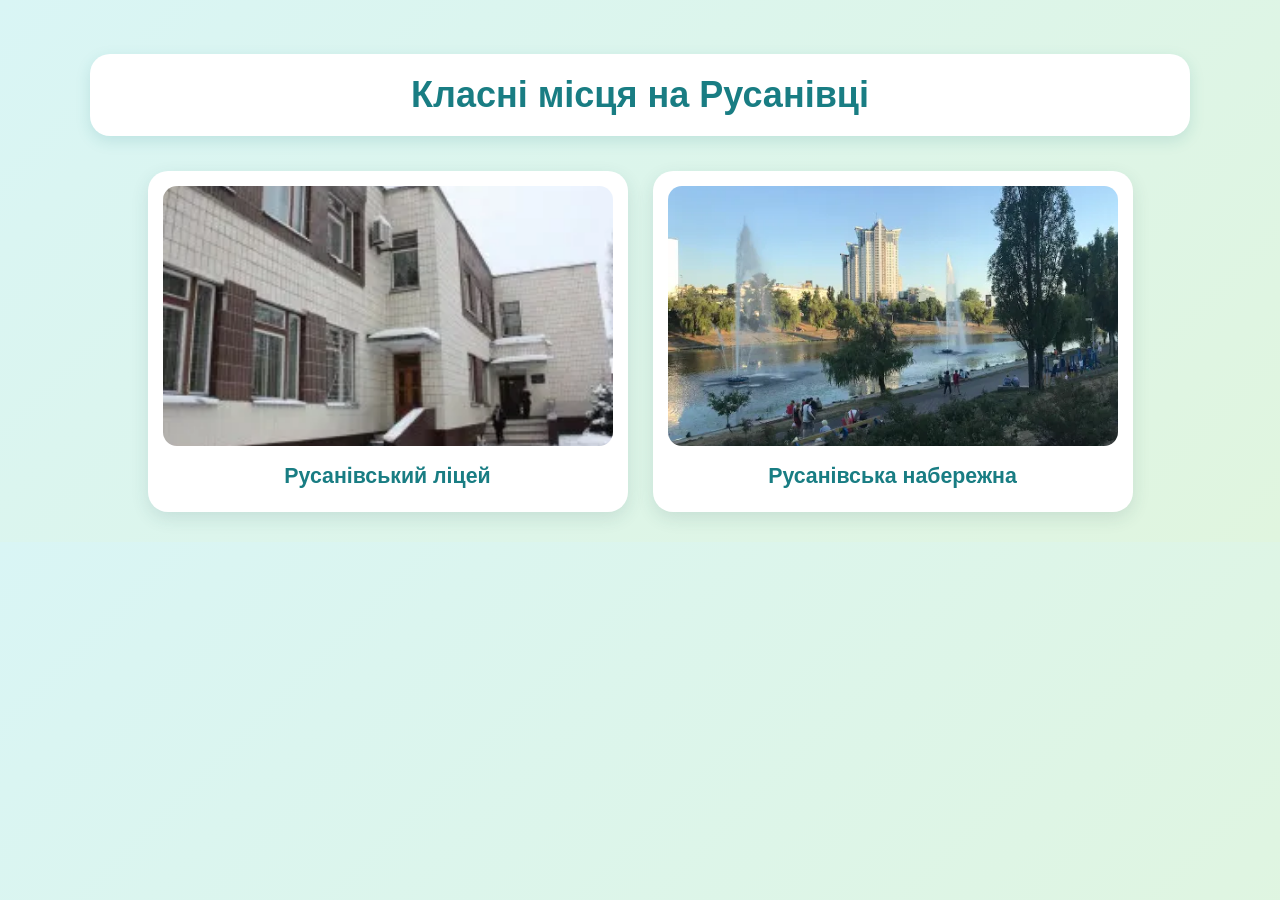
<file: index.html>
<!DOCTYPE html>
<html lang="ua">
<head>
	<link rel="stylesheet" href="style.css">
</head>
<body>
<head>
    <meta charset="UTF-8">
    <title>My Web Page</title>
</head>
<body>
	<div class="main_container">
		<h1 class="page_title">Класні місця на Русанівці</h1>
		<div class="preview_container">
			<a href="lyceum.html" class="preview">
				<img src="lyceum.webp" class="preview_image">
				<p style="font-size: 16pt">Русанівський ліцей</p>
			</a>
			<a href="beach.html" class="preview">
				<img src="beach.webp" class="preview_image">
				<p style="font-size: 16pt">Русанівська набережна</p>
			</a>
		</div>
	</div>
</body>
</file>
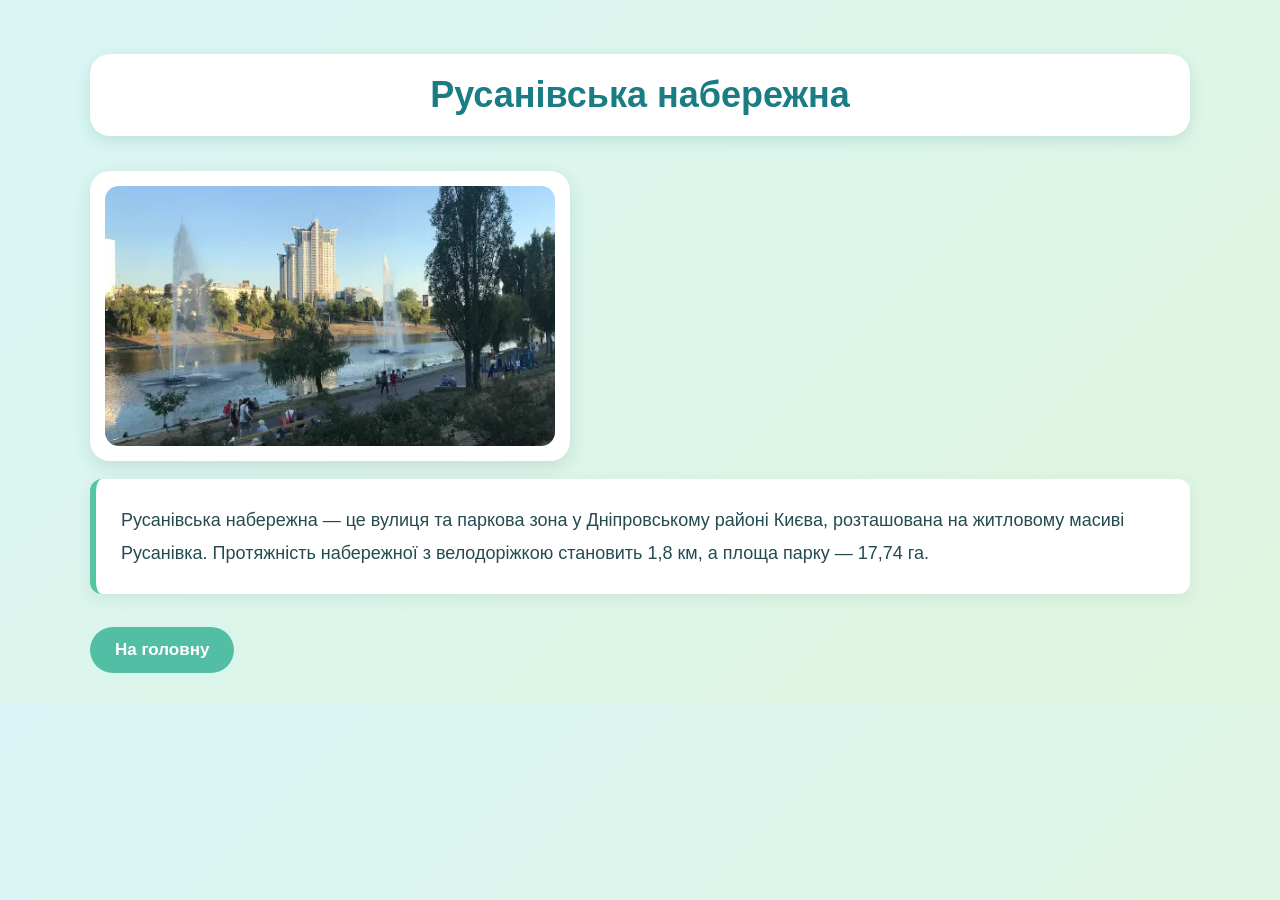
<file: beach.html>
<!DOCTYPE html>
<html lang="ua">
<head>
	<link rel="stylesheet" href="style.css">
</head>
<body>
<head>
    <meta charset="UTF-8">
    <title>My Web Page</title>
</head>
<body>
	<div class="main_container">
		<h1 class="page_title">Русанівська набережна</h1>
		<div class="content_container">
			<div class="preview">
				<img src="beach.webp" class="preview_image">
			</div>
			<div class="main_container">
				<p class="description">Русанівська набережна — це вулиця та паркова зона у Дніпровському районі Києва, розташована на житловому масиві Русанівка.  Протяжність набережної з велодоріжкою становить 1,8 км, а площа парку — 17,74 га.</p>
				<a href="index.html" class="button">На головну<a>
			</div>
		</div>
	</div>
</body>
</file>
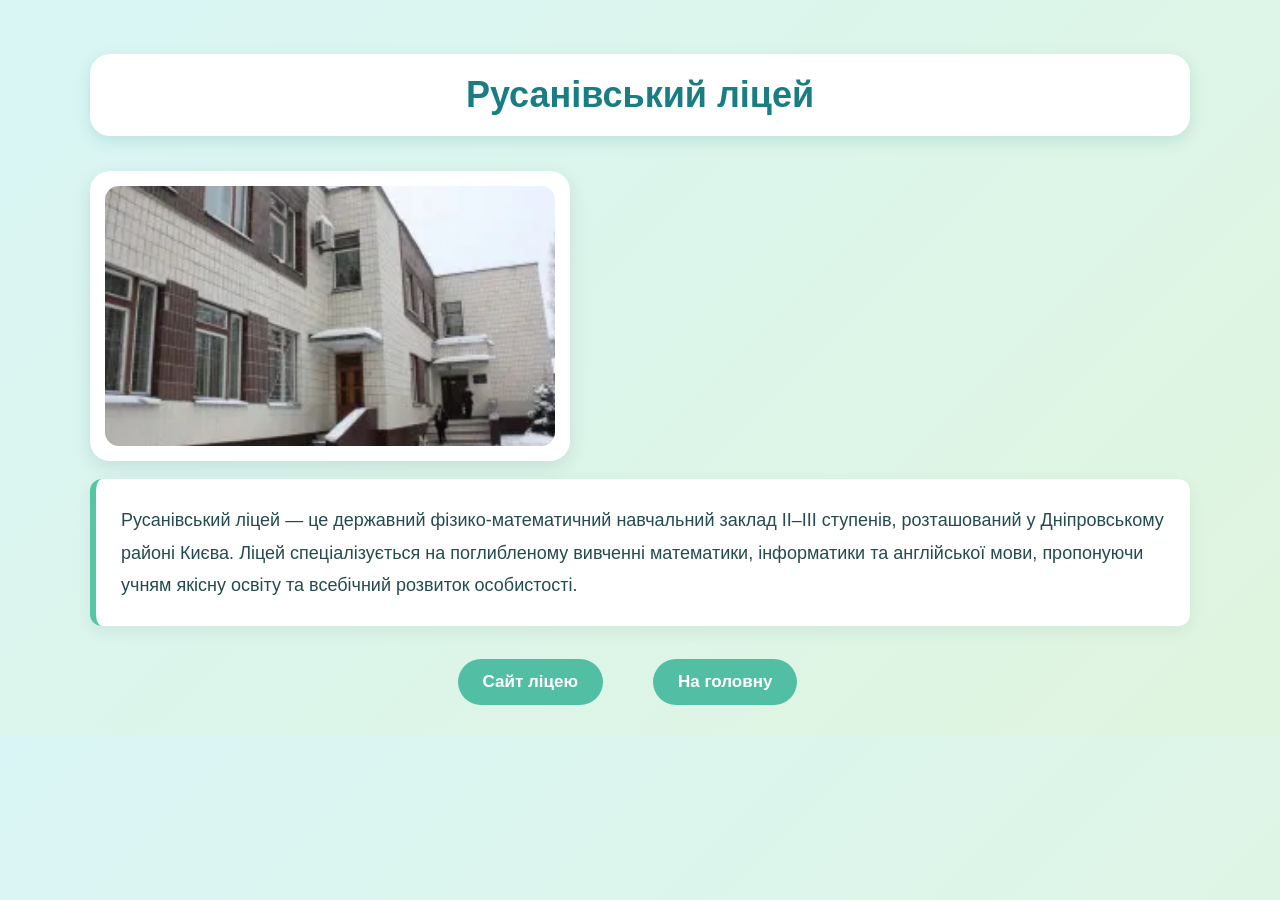
<file: lyceum.html>
<!DOCTYPE html>
<html lang="ua">
<head>
	<link rel="stylesheet" href="style.css">
</head>
<body>
<head>
    <meta charset="UTF-8">
    <title>My Web Page</title>
</head>
<body>
	<div class="main_container">
		<h1 class="page_title">Русанівський ліцей</h1>
		<div class="content_container">
			<div class="preview">
				<img src="lyceum.webp" class="preview_image">
			</div>
			<div class="main_container">
				<p class="description">Русанівський ліцей — це державний фізико-математичний навчальний заклад ІІ–ІІІ ступенів, розташований у Дніпровському районі Києва. Ліцей спеціалізується на поглибленому вивченні математики, інформатики та англійської мови, пропонуючи учням якісну освіту та всебічний розвиток особистості.</p>
				<div class="preview_container">
					<a href="https://www.rl.kyiv.ua" class="button">Сайт ліцею<a>
					<a href="index.html" class="button">На головну<a>
				</div>
			</div>
		</div>
	</div>
</body>
</file>
<file: style.css>
body {
    margin: 0;
    padding: 30px;
    font-family: Arial, sans-serif;
    background: linear-gradient(135deg, #d9f5f5, #e0f5df);
    color: #244b50;
}


.main_container {
    width: 1100px;
    margin: 0 auto;
}

.page_title {
    text-align: center;
    color: #197d83;
    font-size: 36px;
    margin-bottom: 35px;
    padding: 20px;
    background-color: #ffffff;
    border-radius: 20px;
    box-shadow: 0 5px 15px rgba(25, 125, 131, 0.15);
}

.preview_container {
    display: flex;
    justify-content: center;
    flex-wrap: wrap;
    gap: 25px;
}

.preview {
    display: block;
    box-sizing: border-box;
    width: 100%;
    max-width: 480px;
    padding: 15px;
    background-color: #ffffff;
    border-radius: 20px;
    text-align: center;
    text-decoration: none;
    color: #197d83;
    box-shadow: 0 6px 18px rgba(36, 75, 80, 0.12);
    transition: transform 0.3s, box-shadow 0.3s;
}

.preview:hover {
    transform: translateY(-7px);
    box-shadow: 0 12px 25px rgba(25, 125, 131, 0.22);
}

.preview_image {
    display: block;
    width: 100%;
    height: 260px;
    object-fit: cover;
    border-radius: 14px;
}

.preview p {
    font-size: 20px;
    font-weight: bold;
    margin: 18px 0 8px;
}

.description {
    background-color: #ffffff;
    padding: 25px;
    border-left: 6px solid #54c6a3;
    border-radius: 12px;
    font-size: 18px;
    line-height: 1.8;
    box-shadow: 0 5px 15px rgba(36, 75, 80, 0.08);
}

.button {
    display: inline-block;
    margin-top: 15px;
    padding: 13px 25px;
    background-color: #52bfa5;
    color: #ffffff;
    text-decoration: none;
    font-size: 17px;
    font-weight: bold;
    border-radius: 30px;
    transition: background-color 0.3s, transform 0.3s;
}

.button:hover {
    background-color: #319b91;
    transform: scale(1.05);
}
```
</file>
